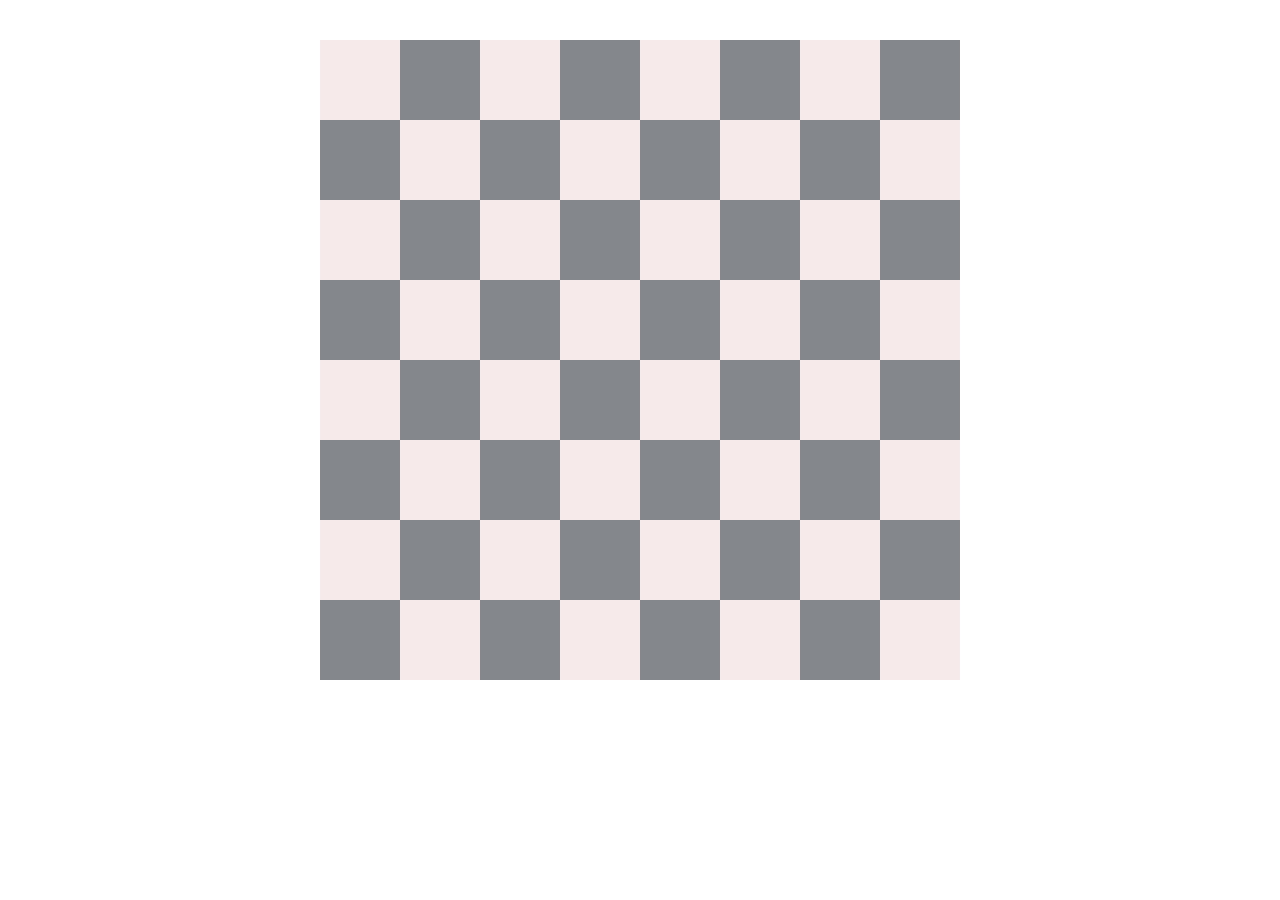
<file: CHESHBOARD/chesboard.html>
<!DOCTYPE html>
<html lang="en">
<head>
    <meta charset="UTF-8">
    <meta name="viewport" content="width=device-width, initial-scale=1.0">
    <title>float</title>
    <link rel="stylesheet" href="./css/float.css">
    <link rel="stylesheet" href="https://cdnjs.cloudflare.com/ajax/libs/font-awesome/6.4.0/css/all.min.css" integrity="sha512-iecdLmaskl7CVkqkXNQ/ZH/XLlvWZOJyj7Yy7tcenmpD1ypASozpmT/E0iPtmFIB46ZmdtAc9eNBvH0H/ZpiBw==" crossorigin="anonymous" referrerpolicy="no-referrer" />
</head>
<body class="box">



<div class="two">
    <div class="white"><i class="fa-solid fa-chess-rook"></i></div>
    <div class="black"><i class="fa-solid fa-chess-knight"></i></div>
    <div class="white"><i class="fa-solid fa-chess-bishop"></i></div> 
    <div class="black"><i class="fa-solid fa-chess-king"></i></div> 
    <div class="white"><i class="fa-solid fa-chess-queen"></i></div>
    <div class="black"><i class="fa-solid fa-chess-bishop"></i></div>
    <div class="white"><i class="fa-solid fa-chess-knight"></i></div> 
    <div class="black"><i class="fa-solid fa-chess-rook"></i></div>
</div>

<div class="one">
    <div class="black"><i class="fa-solid fa-chess-pawn"></i></div>
    <div class="white"><i class="fa-solid fa-chess-pawn"></i></div>
    <div class="black"><i class="fa-solid fa-chess-pawn"></i></div>
    <div class="white"><i class="fa-solid fa-chess-pawn"></i></div>
    <div class="black"><i class="fa-solid fa-chess-pawn"></i></div>
    <div class="white"><i class="fa-solid fa-chess-pawn"></i></div>
    <div class="black"><i class="fa-solid fa-chess-pawn"></i></div> 
    <div class="white"><i class="fa-solid fa-chess-pawn"></i></div>
 </div>

<div class="two">
    <div class="white"></div> <div class="black"></div>
    <div class="white"></div> <div class="black"></div>
    <div class="white"></div> <div class="black"></div>
    <div class="white"></div> <div class="black"></div>
</div>

<div class="one">
    <div class="black"></div> <div class="white"></div>
    <div class="black"></div> <div class="white"></div>
    <div class="black"></div> <div class="white"></div>
    <div class="black"></div> <div class="white"></div>
 </div>

<div class="two">
    <div class="white"></div> <div class="black"></div>
    <div class="white"></div> <div class="black"></div>
    <div class="white"></div> <div class="black"></div>
    <div class="white"></div> <div class="black"></div>
</div>

<div class="one">
    <div class="black"></div> <div class="white"></div>
    <div class="black"></div> <div class="white"></div>
    <div class="black"></div> <div class="white"></div>
    <div class="black"></div> <div class="white"></div>
 </div>

<div class="two">
    <div class="white"><i class="fa-solid fa-chess-pawn" style="color: white;"></i></div>
    <div class="black"><i class="fa-solid fa-chess-pawn" style="color: white;"></i></div>
    <div class="white"><i class="fa-solid fa-chess-pawn" style="color: white;"></i></div>
    <div class="black"><i class="fa-solid fa-chess-pawn" style="color: white;"></i></div>
    <div class="white"><i class="fa-solid fa-chess-pawn" style="color: white;"></i></div>
    <div class="black"><i class="fa-solid fa-chess-pawn" style="color: white;"></i></div>
    <div class="white"><i class="fa-solid fa-chess-pawn" style="color: white;"></i></div> 
    <div class="black"><i class="fa-solid fa-chess-pawn" style="color: white;"></i></div>
</div>
<div class="one">
    <div class="black"><i class="fa-solid fa-chess-rook" style="color: white;"></i></div>
    <div class="white"><i class="fa-solid fa-chess-knight"style="color: white;"></i></div>
    <div class="black"><i class="fa-solid fa-chess-bishop"style="color: white;"></i></div> 
    <div class="white"><i class="fa-solid fa-chess-king" style="color: white;"></i></div> 
    <div class="black"><i class="fa-solid fa-chess-queen" style="color: white;"></i></div>
    <div class="white"><i class="fa-solid fa-chess-bishop"style="color: white;"></i></div>
    <div class="black"><i class="fa-solid fa-chess-knight"style="color: white;"></i></div> 
    <div class="white"><i class="fa-solid fa-chess-rook"style="color: white;"></i></div>
 </div>
    
</body>
</html>
</file>
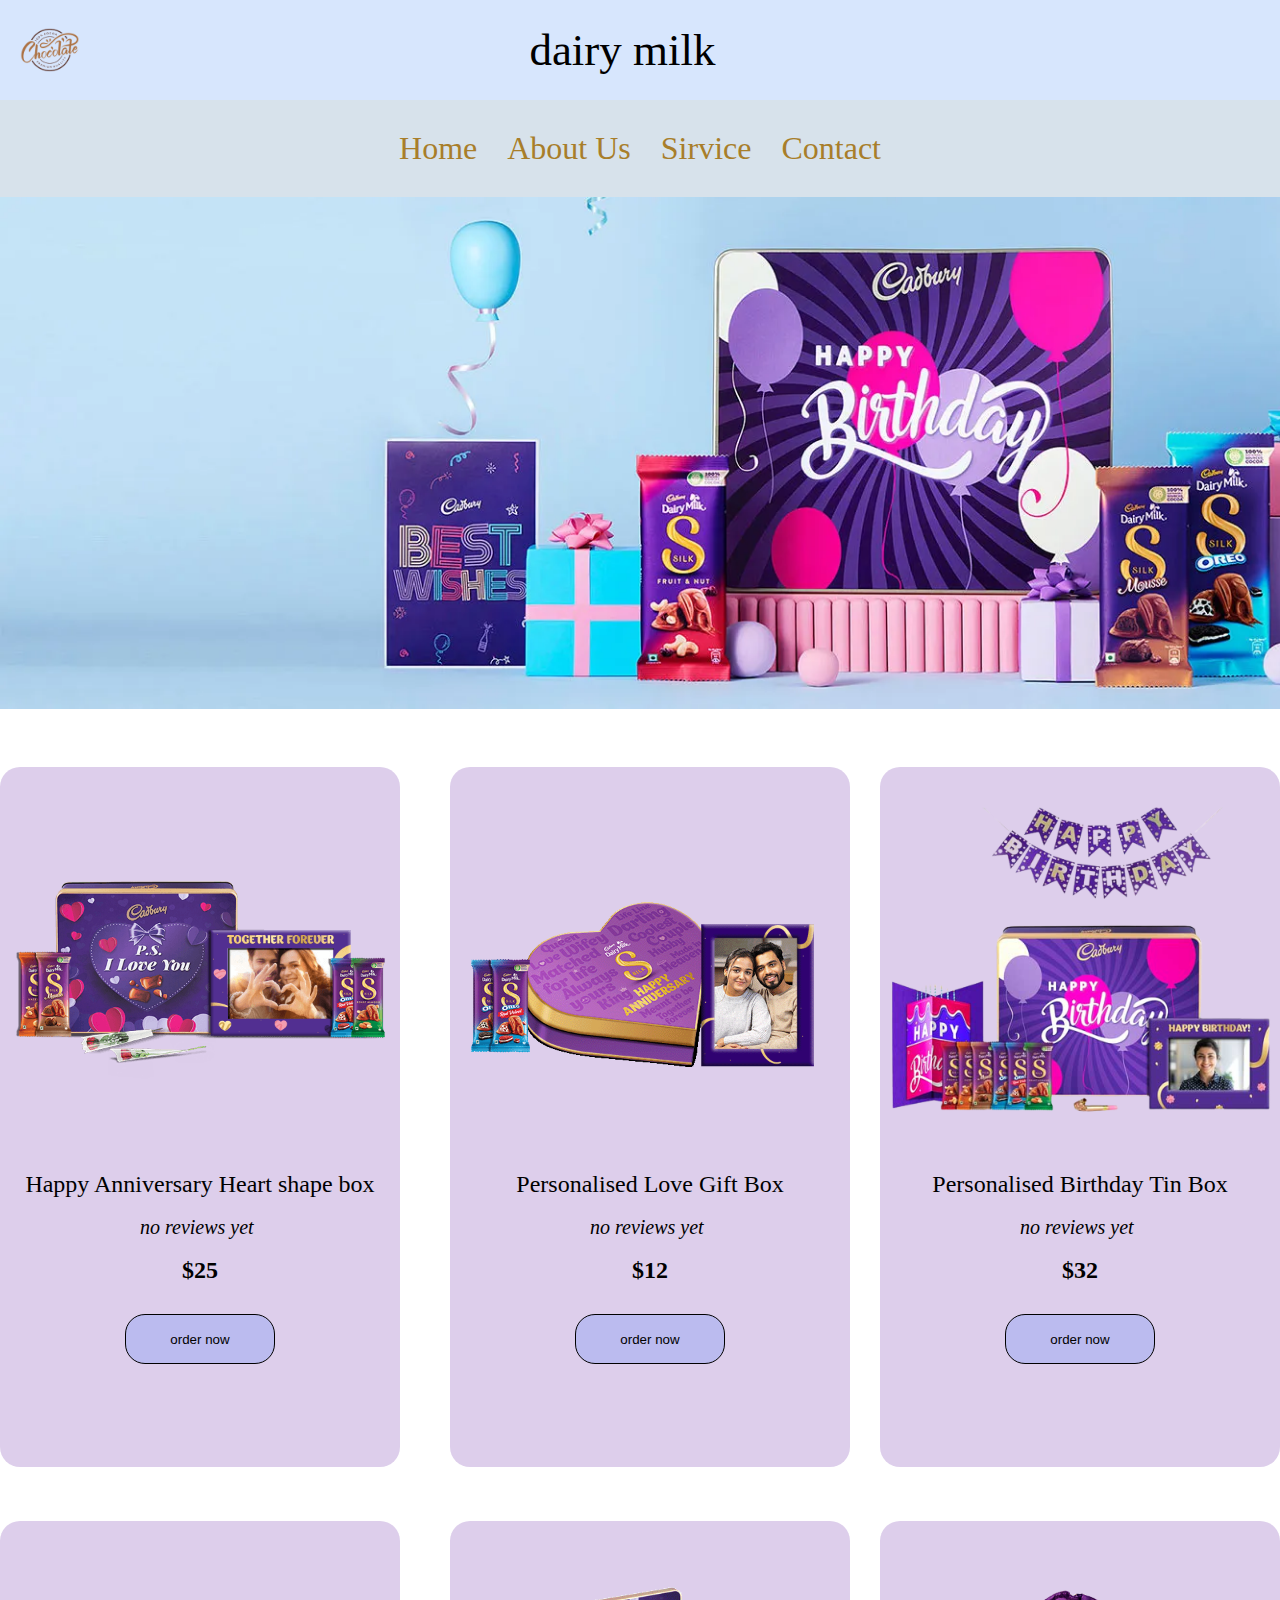
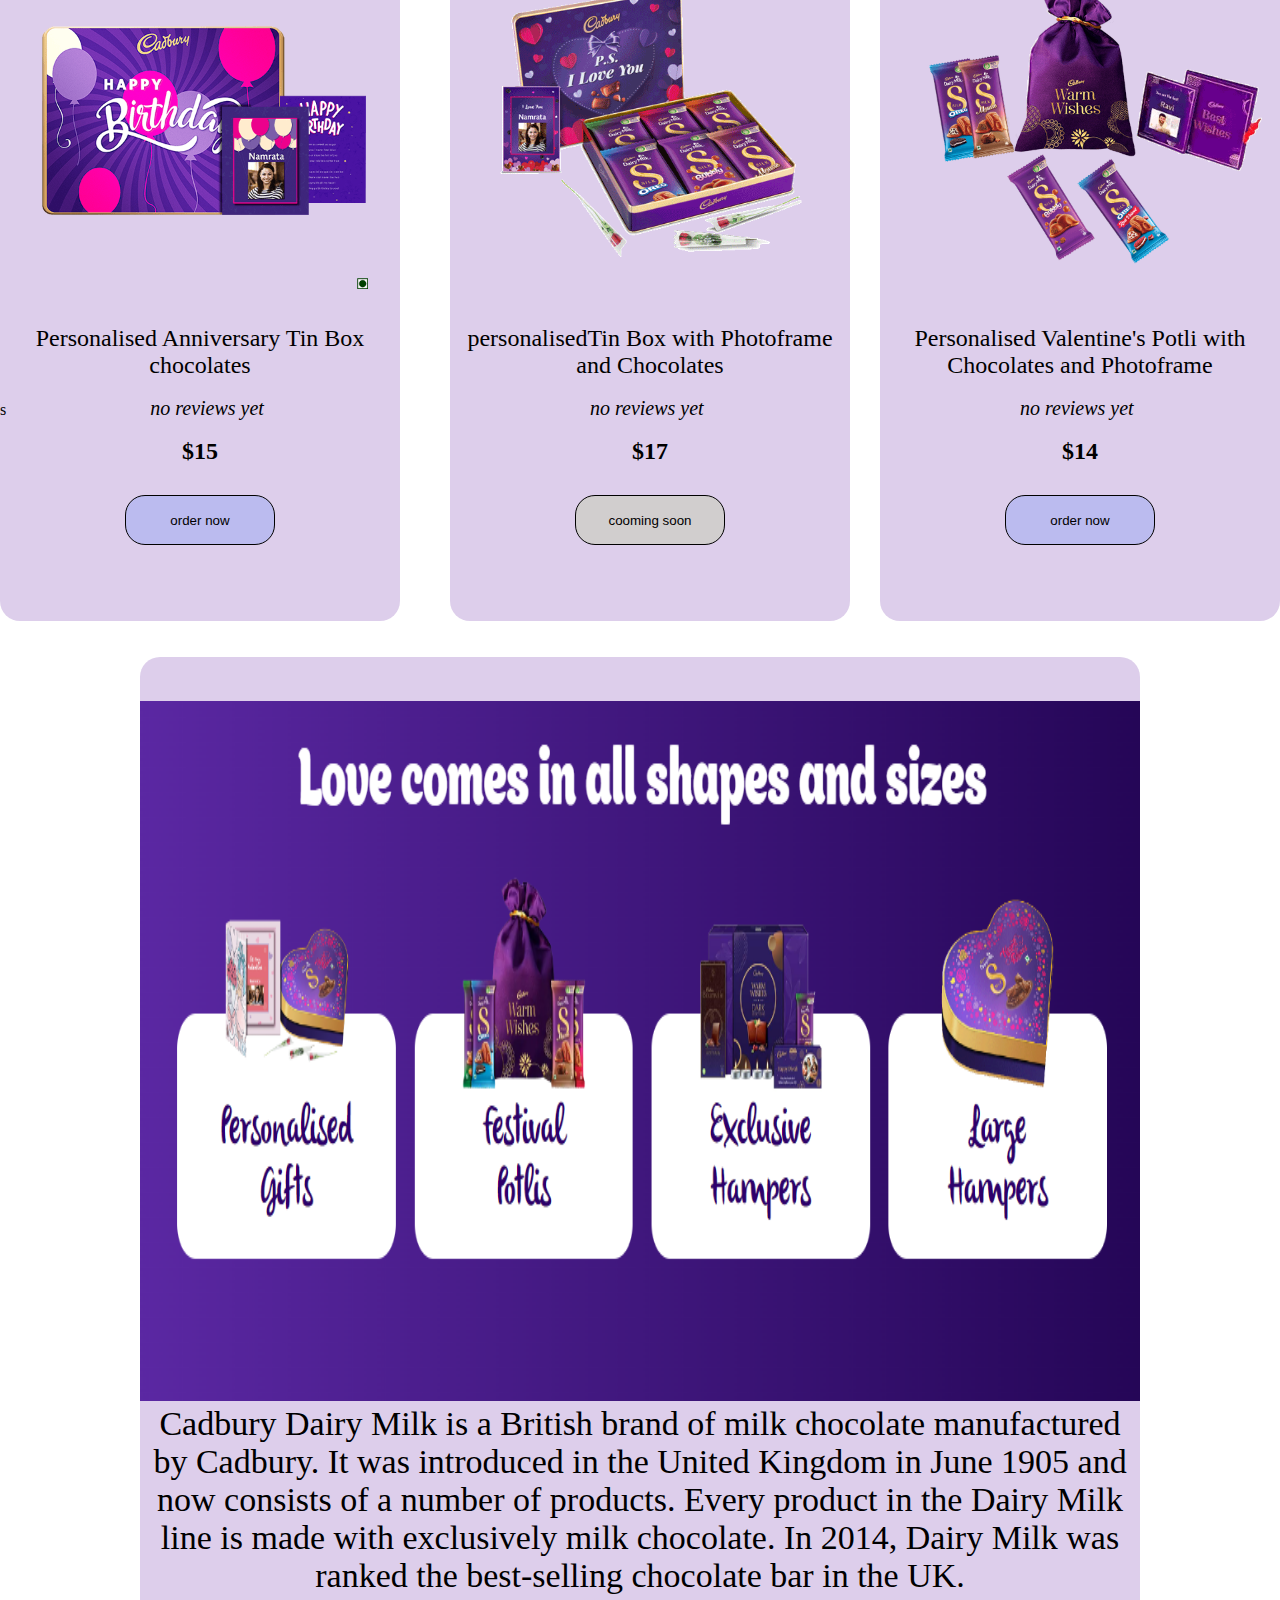
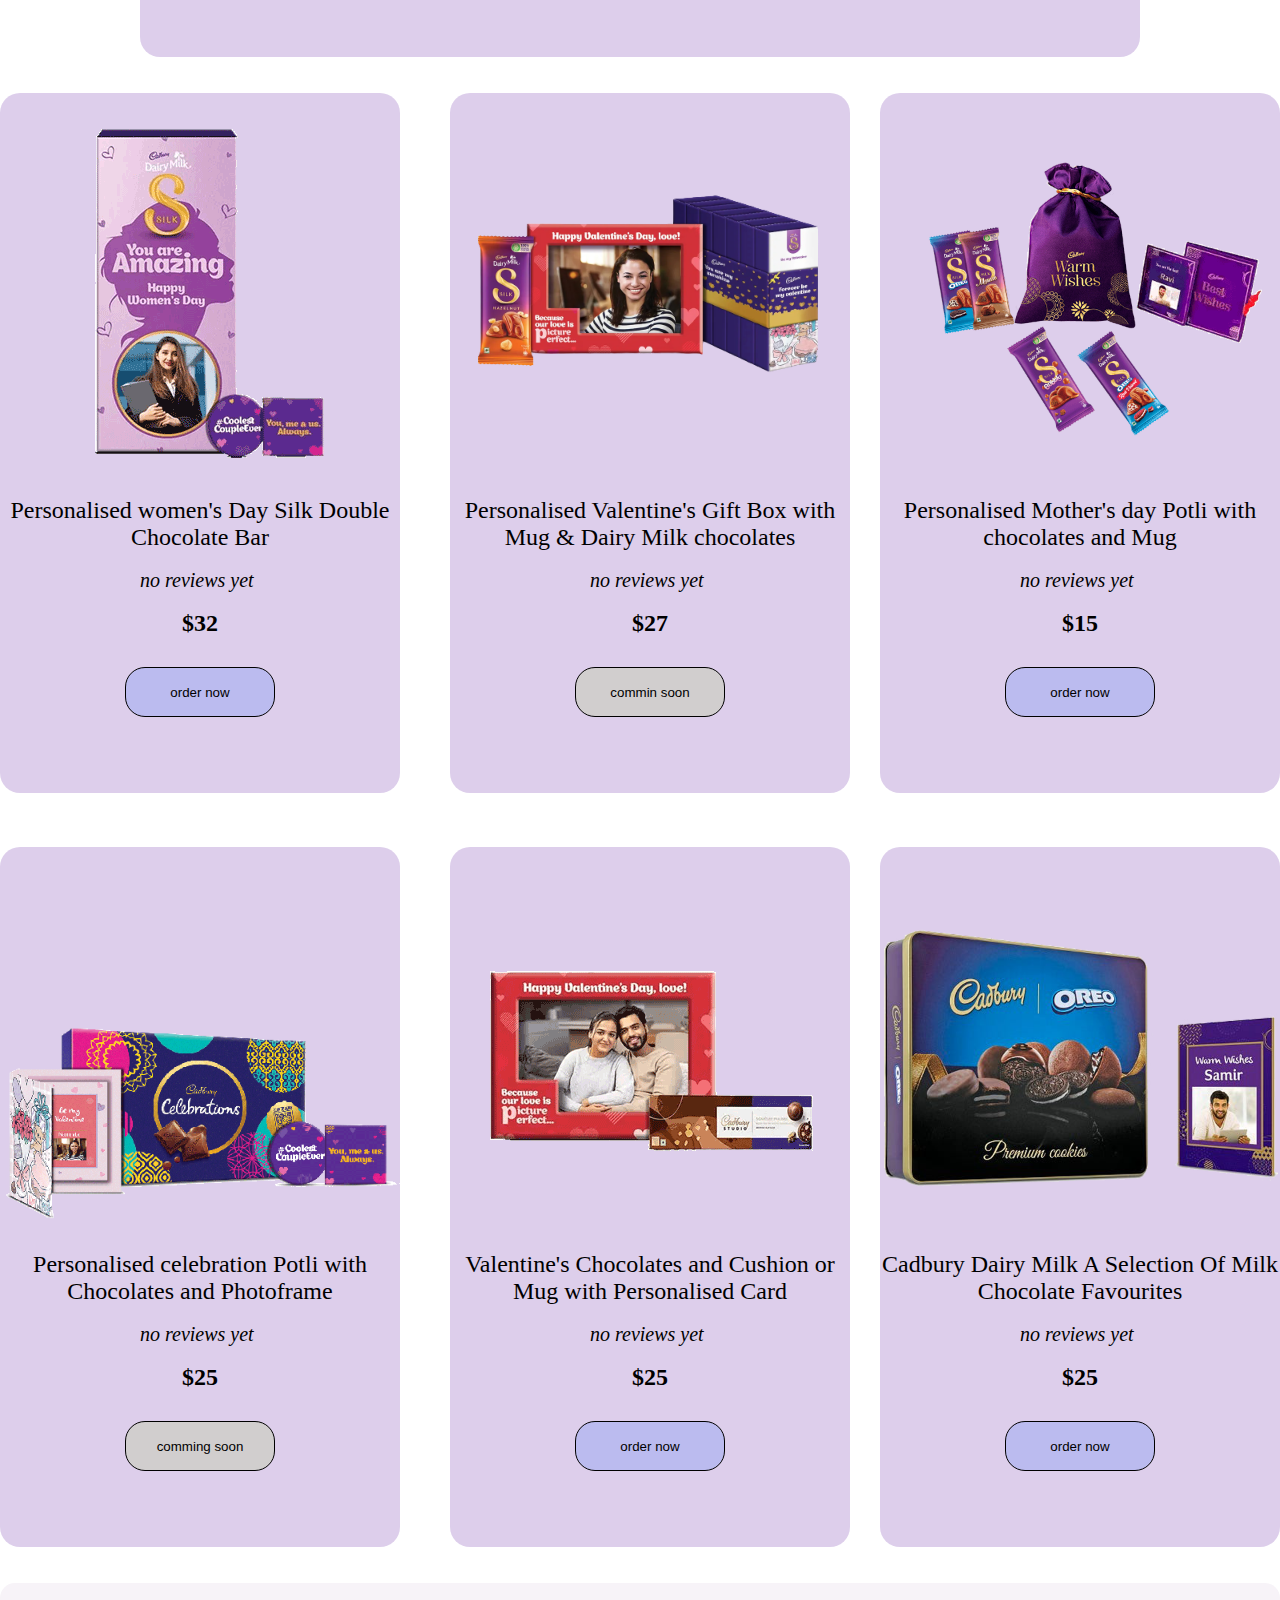
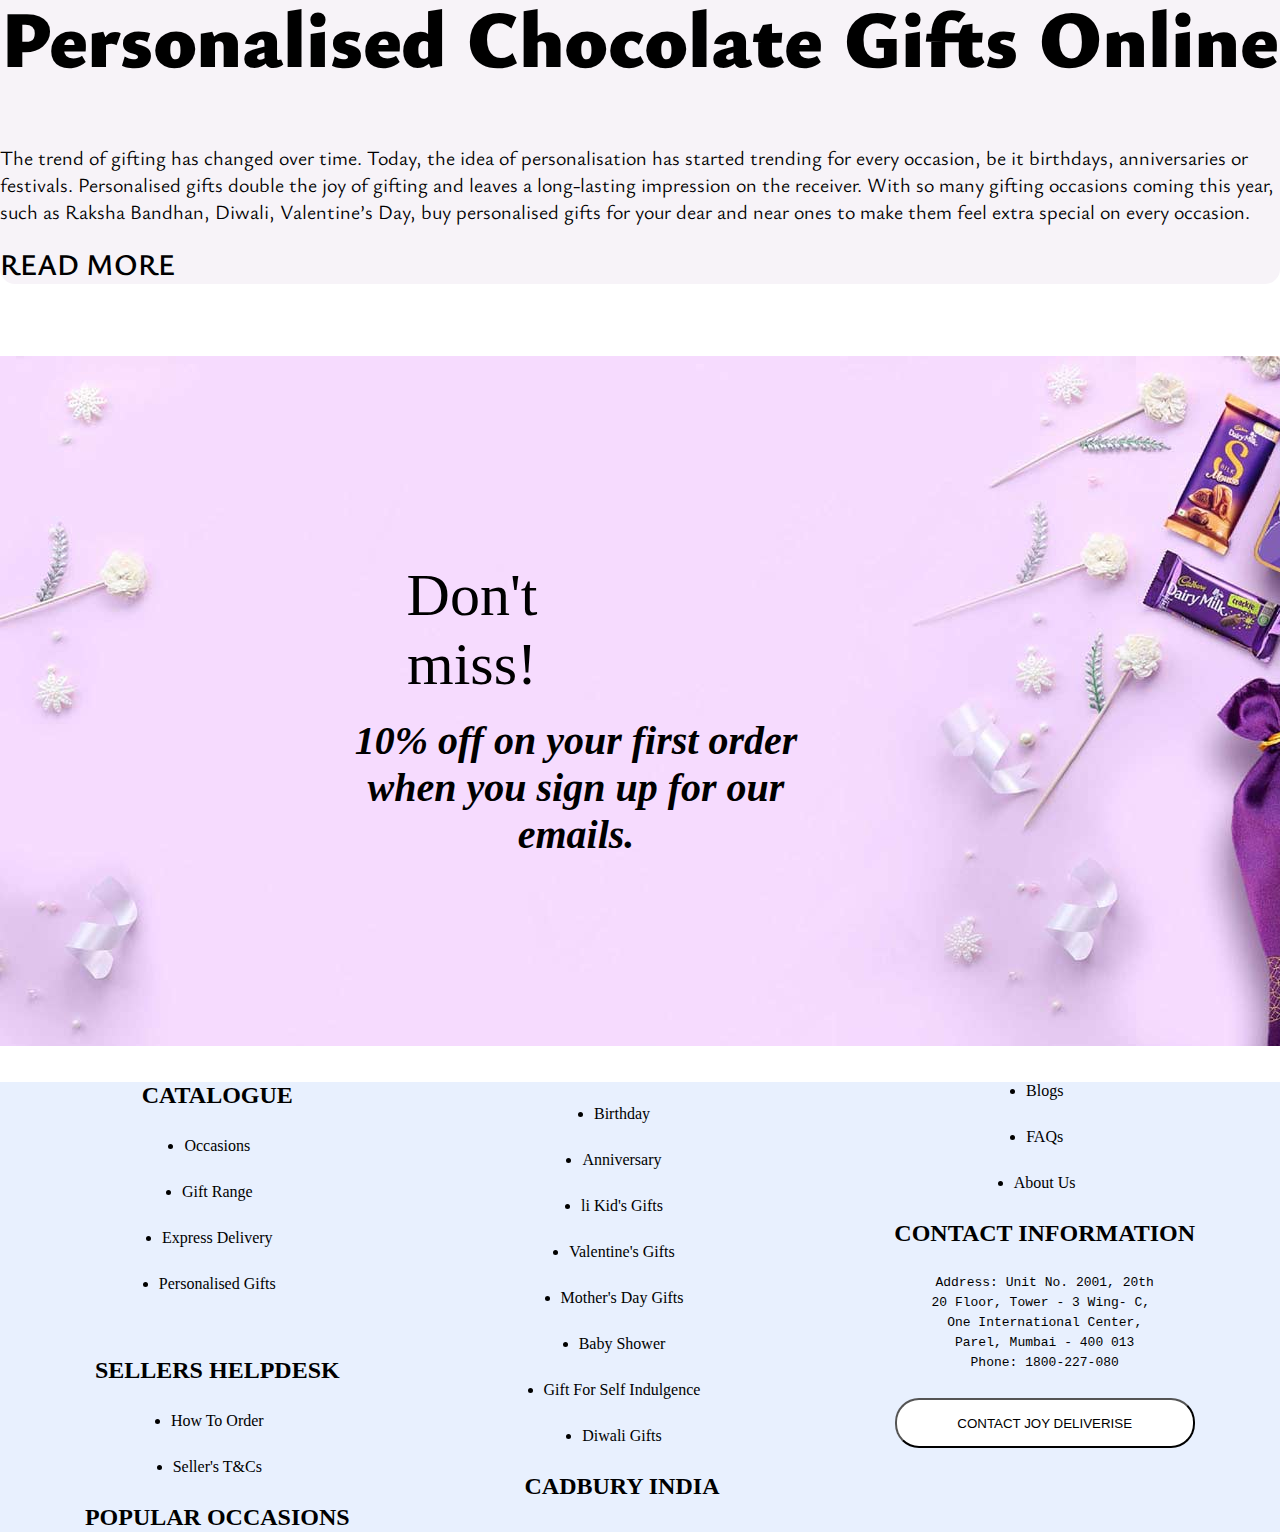
<file: project css/page.html>
<!DOCTYPE html>
<html lang="en">

<head>
    <meta charset="UTF-8">
    <meta name="viewport" content="width=device-width, initial-scale=1.0">
    <title>JK</title>
    <link rel="stylesheet" href="./style.css">
    <link rel="preconnect" href="https://fonts.googleapis.com">
    <link rel="preconnect" href="https://fonts.gstatic.com" crossorigin>
    <link
        href="https://fonts.googleapis.com/css2?family=Kanit:ital,wght@0,200;0,300;0,400;1,100;1,200;1,400&family=Ysabeau+Office:wght@300&display=swap"
        rel="stylesheet">
    <link rel="stylesheet" href="https://cdnjs.cloudflare.com/ajax/libs/font-awesome/6.4.0/css/all.min.css">
</head>

<body>
    <!-- header start -->
    <header class="header">
        <img src="./IMG/logo-removebg-preview.png" alt="">

        <h2 class="header-title"> dairy milk</h2>
    </header>
    <nav>
        <ul class="item">
            <li class="item-1">Home</li>
            <li class="item-1">About Us</li>
            <li class="item-1">Sirvice</li>
            <li class="item-1">Contact</li>
        </ul>
    </nav>
    <img class="hb-img" src="./IMG/header-img.webp" alt="">
    <!-- header end -->
    <br><br><br><br>

    <div class="main">
        <!-- section-1.1 start-->
        <div class="section">
            <section class="p1">
                <div class="bg-1">

                    <img class="img-1" src="./IMG/sec-1img.webp" alt="">
                    <p class="sec1-1">Happy Anniversary Heart shape box</p>
                    <br>
                    <big class="sec1-2">no reviews yet</big>
                    <br>
                    <br>
                    <center class="sec1-3">$25</center>
                    <button class="button-1">order now </button>
                </div>
        </div>


        <!-- section-1.2start-->
        <div class="p2">
            <div class="main2">
                <div class="bg-1">
                    <img class="img-2" src="./IMG/sec1-img2.webp" alt="">
                    <p class="sec1-1">Personalised Love Gift Box</p>
                    <br>
                    <big class="sec1-2">no reviews yet</big>
                    <br>
                    <br>
                    <center class="sec1-3">$12</center>
                    <button class="button-1">order now </button>
                </div>
            </div>
        </div>
        <!-- section-1.3 start-->
        <div class="p3">
            <div class="main3">
                <div class="bg-1">
                    <img class="img-3" src="./IMG/sec1-img3.webp" alt="">
                    <p class="sec1-1">Personalised Birthday Tin Box</p>
                    <br>
                    <big class="sec1-2">no reviews yet</big>
                    <br>
                    <br>
                    <center class="sec1-3">$32</center>
                    <button class="button-1">order now </button>
                </div>
            </div>
        </div>
    </div>
    </section>
    <br><br><br>

    <!-- section-2.1 start-->
    <div class="main">
        <div class="section">
            <section class="p1">
                <div class="bg-1">

                    <img class="img-1" src="./IMG/section2.-1.jpg" alt="">
                    <p class="sec1-11">Personalised Anniversary Tin Box chocolates</p>
                    <br>s
                    <big class="sec1-22">no reviews yet</big>
                    <br>
                    <br>
                    <center class="sec1-33">$15</center>
                    <button class="button-1">order now </button>
                </div>
        </div>

        <!-- section-2.2start-->
        <div class="p2">
            <div class="main2">
                <div class="bg-1">
                    <img class="img-2" src="./IMG/section2-2.jpg" alt="">
                    <p class="sec1-11"> personalisedTin Box with Photoframe and Chocolates</p>
                    <br>
                    <big class="sec1-22">no reviews yet</big>
                    <br>
                    <br>
                    <center class="sec1-33">$17</center>
                    <button class="button-44">cooming soon </button>
                </div>
            </div>
        </div>
        <br><br><br><br>
        <!-- section-2.3 start-->
        <div class="p3">
            <div class="main3">
                <div class="bg-1">
                    <img class="img-3" src="./IMG/section2-3.jpg" alt="">
                    <p class="sec1-11">Personalised Valentine's Potli with Chocolates and Photoframe</p>
                    <br>
                    <big class="sec1-22">no reviews yet</big>
                    <br>
                    <br>
                    <center class="sec1-33">$14</center>
                    <button class="button-1">order now </button>
                </div>
            </div>
        </div>
    </div>
    </section>
    <br><br>
    <!-- section-3 start-->
    <section class="b1">
        <div class="bg-3">
            <div class="main3">
                <div class="section">

                    <img class="sec-3-1" src="./IMG/section3.png" alt="">
                    <p class="sec31-1">Cadbury Dairy Milk is a British brand of milk chocolate manufactured by Cadbury. It was introduced in the United Kingdom in June 1905 and now consists of a number of products. Every product in the Dairy Milk line is made with exclusively milk chocolate. In 2014, Dairy Milk was ranked the best-selling chocolate bar in the UK. </p>
                    <br>
                   
                </div>
            </div>
        </div>

    </section>
    <br>
    <br>

    <!-- section-4.1 start-->
    <div class="main">
        <div class="section">
            <section class="p1">
                <div class="bg-1">

                    <img class="img-1" src="./IMG/sec4.1.jpg" alt="">
                    <p class="sec41">Personalised women's Day Silk Double Chocolate Bar</p>
                    <br>
                    <big class="sec42">no reviews yet</big>
                    <br>
                    <br>
                    <center class="sec43">$32</center>
                    <button class="button-1">order now </button>
                </div>
        </div>

        <!-- section-4.2start-->
        <div class="p2">
            <div class="main2">
                <div class="bg-1">
                    <img class="img-2" src="./IMG/sec4.2.webp" alt="">
                    <p class="sec41">Personalised Valentine's Gift Box with Mug & Dairy Milk chocolates</p>
                    <br>
                    <big class="sec42">no reviews yet</big>
                    <br>
                    <br>
                    <center class="sec43">$27</center>
                    <button class="button-44">commin soon </button>
                </div>
            </div>
        </div>
        <!-- section-4.3 start-->
        <div class="p3">
            <div class="main3">
                <div class="bg-1">
                    <img class="img-3" src="./IMG/sec4.3.webp" alt="">
                    <p class="sec41">Personalised Mother's day Potli with chocolates and Mug</p>
                    <br>
                    <big class="sec42">no reviews yet</big>
                    <br>
                    <br>
                    <center class="sec43">$15</center>
                    <button class="button-1">order now </button>
                </div>
            </div>
        </div>
    </div>
    </section>
    <br><br><br>
    <!-- section-5.1 start-->
    <div class="main">
        <div class="section">
            <section class="p1">
                <div class="bg-1">

                    <img class="img-1" src="./IMG/sec5.1.webp" alt="">
                    <p class="sec51">Personalised celebration Potli with Chocolates and Photoframe</p>
                    <br>
                    <big class="sec52">no reviews yet</big>
                    <br>
                    <br>
                    <center class="sec53">$25</center>
                    <button class="button-44">comming soon </button>
                </div>
        </div>

        <!-- section-5.2start-->
        <div class="p2">
            <div class="main2">
                <div class="bg-1">
                    <img class="img-2" src="./IMG/sec5.2.webp" alt="">
                    <p class="sec51">Valentine's Chocolates and Cushion or Mug with Personalised Card</p>
                    <br>
                    <big class="sec52">no reviews yet</big>
                    <br>
                    <br>
                    <center class="sec53">$25</center>
                    <button class="button-1">order now </button>
                </div>
            </div>
        </div>
        <!-- section-5.3 start-->
        <div class="p3">
            <div class="main3">
                <div class="bg-1">
                    <img class="img-3" src="./IMG/sec5.3.webp" alt="">
                    <p class="sec51">Cadbury Dairy Milk A Selection Of Milk Chocolate Favourites </p>
                    <br>
                    <big class="sec52">no reviews yet</big>
                    <br>
                    <br>
                    <center class="sec53">$25</center>
                    <button class="button-1">order now </button>
                </div>
            </div>
        </div>
    </div>
    </section>
    <br><br>
    <section class="p">
        <div class="heading-5">
            <h1> <b>
                    <center>Personalised Chocolate Gifts Online</center> </b> </h1>
            <br>
        </div>
        <h3 class="heading-51">
            The trend of gifting has changed over time. Today, the idea of personalisation has started trending for
            every occasion, be it birthdays, anniversaries or festivals. Personalised gifts double the joy of gifting
            and leaves a long-lasting impression on the receiver. With so many gifting occasions coming this year, such
            as Raksha Bandhan, Diwali, Valentine’s Day, buy personalised gifts for your dear and near ones to make them
            feel extra special on every occasion.
        </h3>
        <br>
        <h2 class="heading-52">
            READ MORE
        </h2>
    </section>
    <br><br><br><br>

    <!-- section-6start-->
    <div class="section-5">
        <h1 class="sec51-1">Don't miss!</h1>
        <br>
        <big class="sec52-2">10% off on your first order
            when you sign up for our emails.</big>

    </div>
    </div>
    </section>

    <br>
    <br>
    <footer class="footer">

        <h2>CATALOGUE</h2><br>
        <li>Occasions</li><br>
        <li>Gift Range</li><br>
        <li>Express Delivery</li><br>
        <li>Personalised Gifts</li>
        <br><br><br>
        <h2>SELLERS HELPDESK</h2><br>
        <li>How To Order</li><br>
        <li>Seller's T&Cs</li><br>

        <h2>POPULAR OCCASIONS</h2><br>
        <li>Birthday</li><br>
        <li> Anniversary</li><br>
        <li>li Kid's Gifts</li><br>
        <li> Valentine's Gifts</li><br>
        <li>Mother's Day Gifts</li><br>
        <li> Baby Shower</li><br>
        <li> Gift For Self Indulgence</li><br>
        <li>Diwali Gifts</li><br>




        <h2>CADBURY INDIA</h2><br>
        <li>Blogs</li><br>
        <li>FAQs</li><br>
        <li>About Us</li><br>

        <h2>CONTACT INFORMATION</h2><br>
        <pre>Address: Unit No. 2001, 20th</pre>
        <pre>20 Floor, Tower - 3 Wing- C, </pre>
        <pre>One International Center,</pre>
        <pre>Parel, Mumbai - 400 013</pre>
        <pre>Phone: 1800-227-080</pre>
        <br>
        <button class="button-footer">
            CONTACT JOY DELIVERISE
        </button>

    </footer>

</body>

</html>
</file>
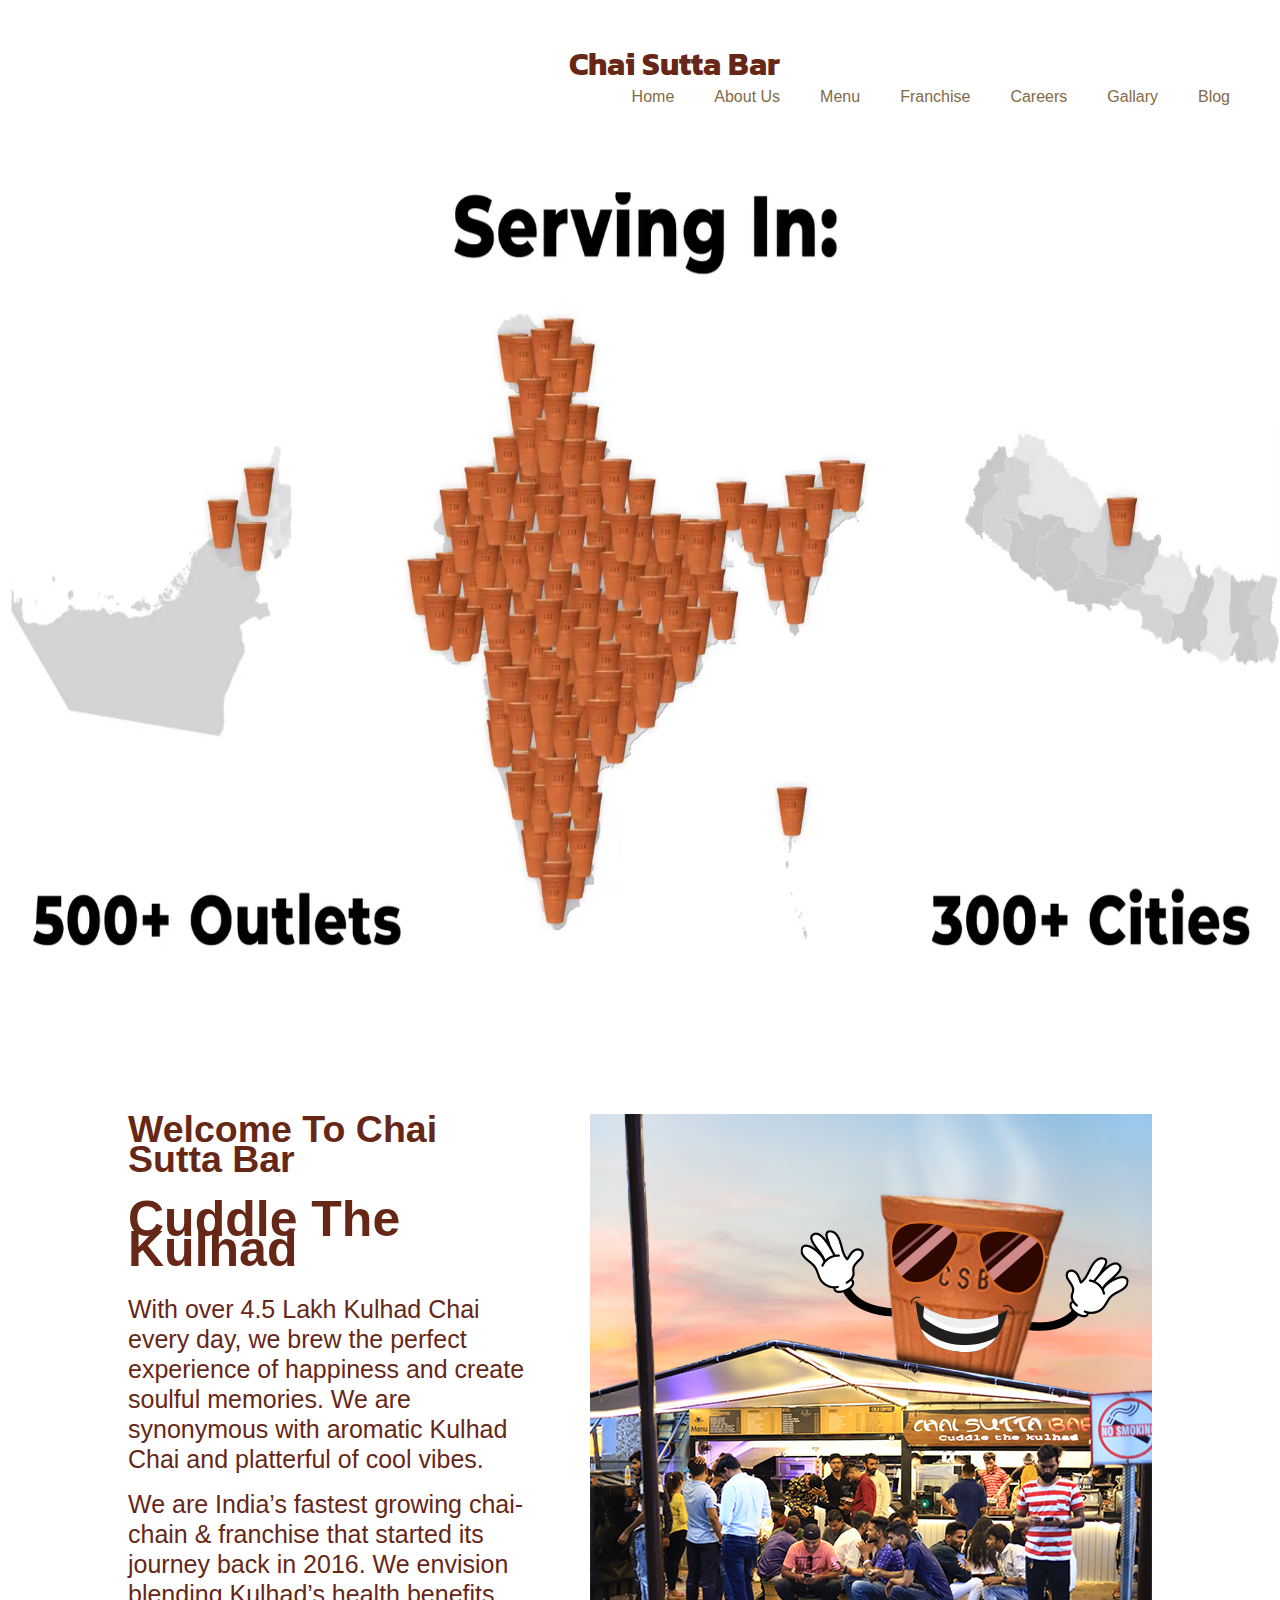
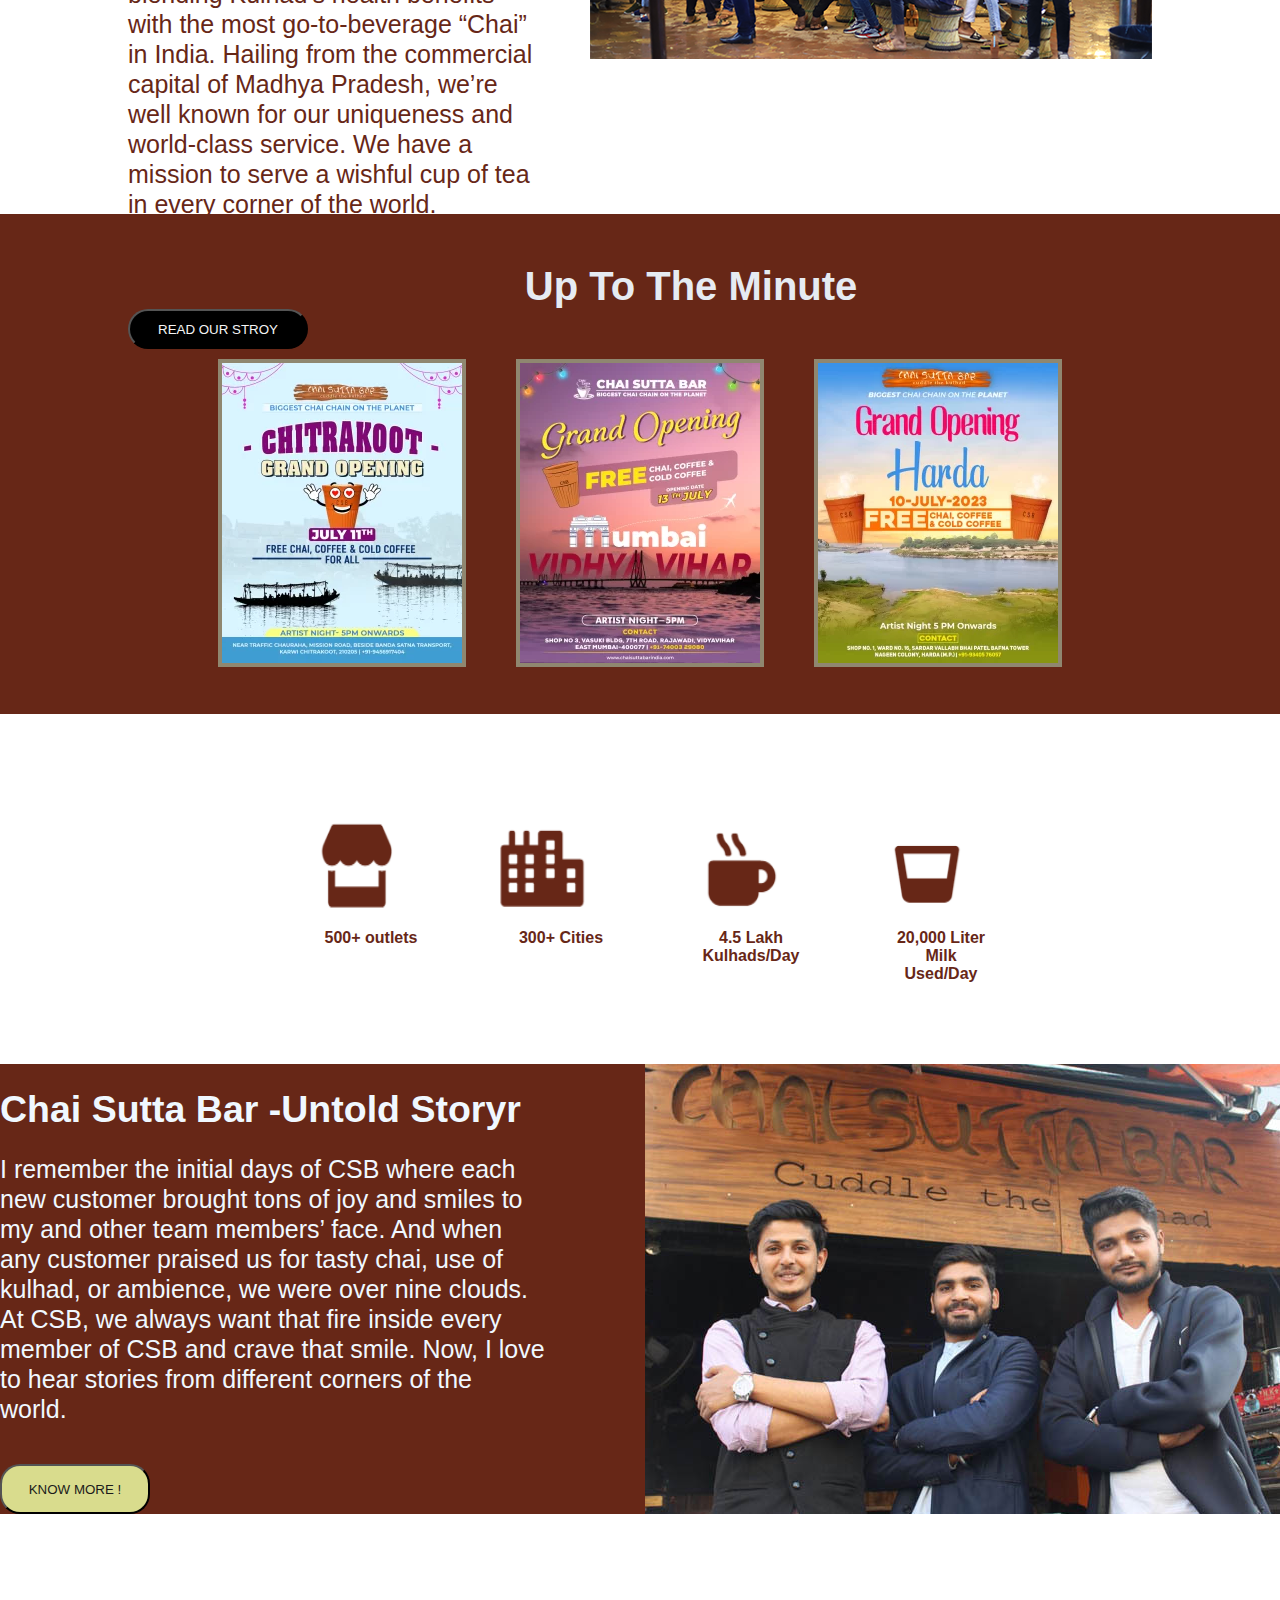
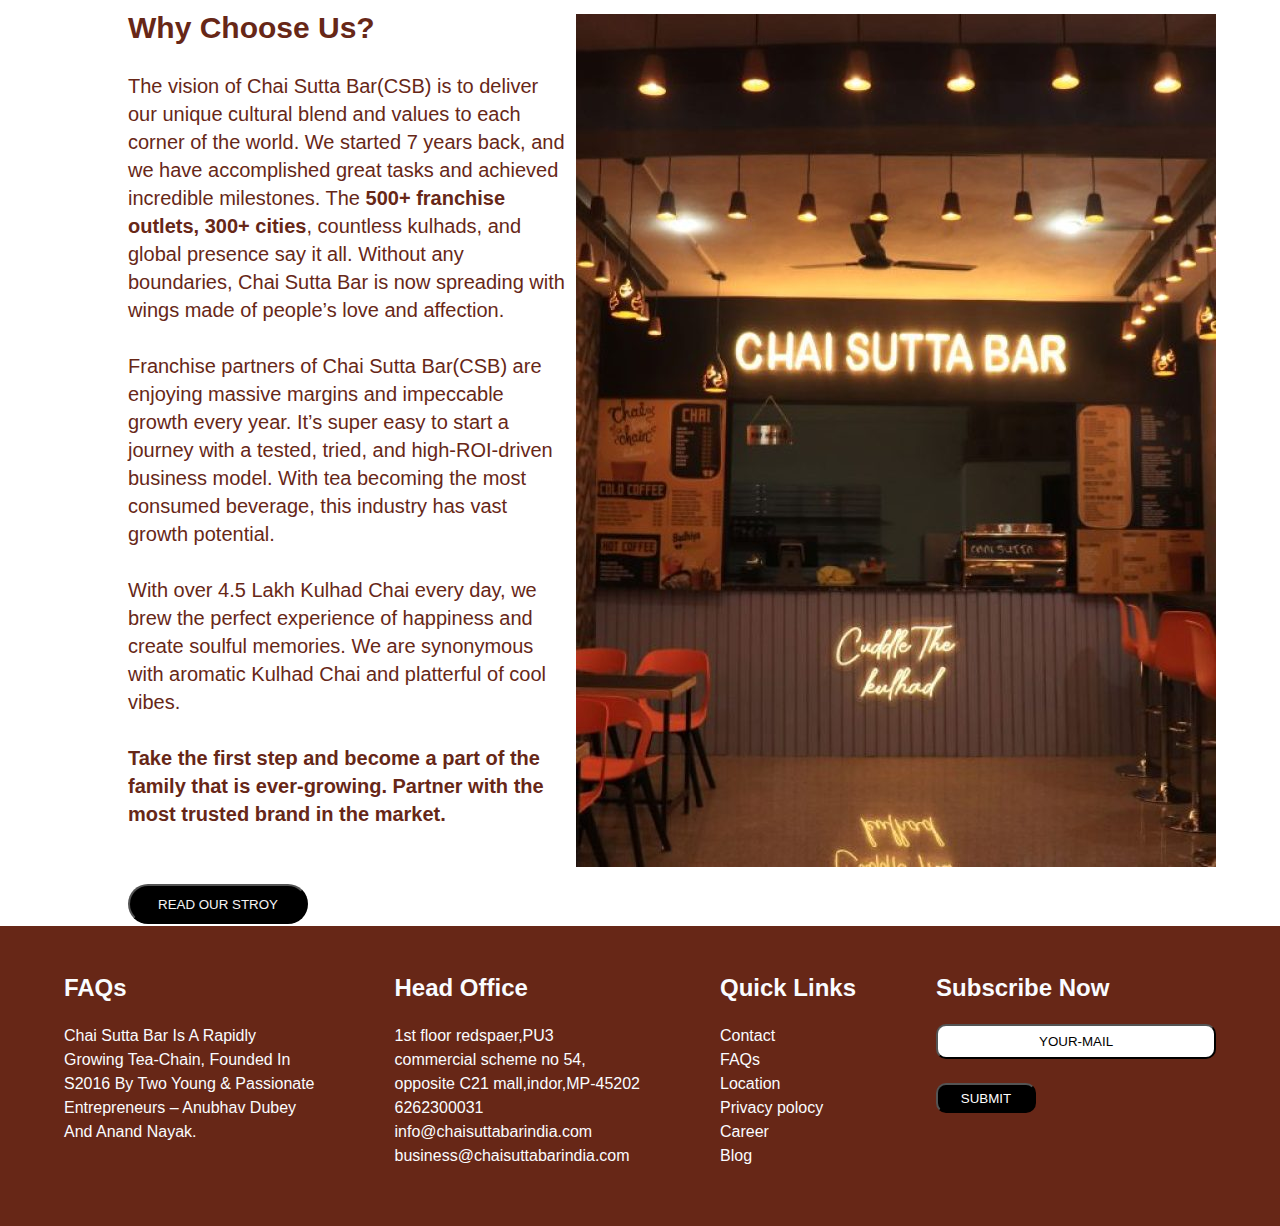
<file: CHAI SUTTA BAR/new project css/page.html>
<!DOCTYPE html>
<html lang="en">

<head>
  <meta charset="UTF-8">
  <meta name="viewport" content="width=device-width, initial-scale=1.0">
  <title>Chai Sutta Bar</title>
  <link rel="stylesheet" href="./style.css">
  <link rel="stylesheet" href="https://cdnjs.cloudflare.com/ajax/libs/font-awesome/6.4.2/css/all.min.css"
    integrity="sha512-z3gLpd7yknf1YoNbCzqRKc4qyor8gaKU1qmn+CShxbuBusANI9QpRohGBreCFkKxLhei6S9CQXFEbbKuqLg0DA=="
    crossorigin="anonymous" referrerpolicy="no-referrer" />
  <link rel="preconnect" href="https://fonts.googleapis.com">
  <link rel="preconnect" href="https://fonts.gstatic.com" crossorigin>
  <link
    href="https://fonts.googleapis.com/css2?family=Kanit:ital,wght@0,200;0,300;0,400;1,100;1,200;1,400&family=Ysabeau+Office:wght@300&display=swap"
    rel="stylesheet">
</head>

<body>

  <!-- header start -->
  <header class="header">
    <h1 class="header-title">Chai Sutta Bar</h1>

    <ul class="item">
      
      <li class="menu-item">Home</li>
      <li class="menu-item">About Us</li>
      <li class="menu-item">Menu</li>
      <li class="menu-item">Franchise</li>
      <li class="menu-item">Careers</li>
      <li class="menu-item">Gallary</li>
      <li class="menu-item">Blog</li>
    </ul>
  
  </header>
  <div class="header-img ">
    <img src="./img/header.jpg" alt="" height="10px"  style="width: 100%;">
  </div>
  <!-- header end -->
  <!-- section one  -->
  <section class="section-1">

    <div class="vidio-img">
      <img src="./img/S.png" alt="" height="800px" width="100%">
    </div>
  </section>
  <!-- section one end  -->

  <!-- section two  -->
  <section class="section-2">
    <div class="cuddle">
      <h2 class="cuddle-titel"> Welcome To Chai Sutta Bar</h2>
      <h1 class="cuddle-subtitel">Cuddle The Kulhad</h1>
      <p class="cuddle-p1">With over 4.5 Lakh Kulhad Chai every day, we brew the perfect experience of happiness and
        create soulful memories. We are synonymous with aromatic Kulhad Chai and platterful of cool vibes.</p>


      <p class="cuddle-p2">We are India’s fastest growing chai-chain & franchise that started its journey back in 2016.
        We envision blending Kulhad’s health benefits with the most go-to-beverage “Chai” in India. Hailing from the
        commercial capital of Madhya Pradesh, we’re well known for our uniqueness and world-class service. We have a
        mission to serve a wishful cup of tea in every corner of the world. </p>


      <p class="cuddle-p3">Always Welcome To Join Us & Fall In Love With Tea Again.</p>

      <button>READ OUR STROY</button>
    </div>
    <div class="cuddle-ime">
      <img src="./img/sec1.jpg" alt="">
    </div>

  </section>
  <!-- section two end  -->

  <!-- section three -->
  <section class="section-3">
    <div class="opning-titel">
      <h1>Up To The Minute</h1>
    </div>

    <div class="opning">
      <div class="opning-img">
        <img src="./img/sec2-1jpg.webp" alt="">
      </div>
      <div class="opning-img">
        <img src="./img/sec2-2.webp" alt="">
      </div>
      <div class="opning-img">
        <img src="./img/sec2-3.jpg" alt="">
      </div>
    </div>
  </section>
  <!-- section three end -->

  <!-- section four -->
  <section class="section-4 ">

    <div class="data">
      <img src="./img/ico-1.png" alt="" width="140px" height="100px"><br>
      <h2 class="use">
        500+
        outlets
      </h2>
    </div>

    <div class="data">
      <img src="./img/icon-2..png" alt="" width="140px" height="100px">
      <h2 class="use">
        300+
        Cities
      </h2>
    </div>

    <div class="data">
      <img src="./img/icon-3..png" alt="" width="140px" height="100px">
      <h2 class="use">
        4.5 Lakh
        Kulhads/Day
      </h2>
    </div>

    <div class="data">
      <img src="./img/ico-4.png" alt="" width="140px" height="100px">
      <h2 class="use">
        20,000 Liter
        Milk Used/Day
      </h2>
    </div>


   

  </section>
  <!-- section four end -->

  <!-- section five -->
  <section class="section-5">
    <div class="story"><br>
      <h2 class="story-titel">
        Chai Sutta Bar -Untold Storyr</h2>

      <p class="story-p">I remember the initial days of CSB where each new customer brought tons of joy and smiles to my
        and other team members’ face. And when any customer praised us for tasty chai, use of kulhad, or ambience, we
        were over nine clouds. At CSB, we always want that fire inside every member of CSB and crave that smile. Now, I
        love to hear stories from different corners of the world.
      </p>
      <button class="button-5">KNOW MORE !</button>
    </div>
    <div class="cuddle-ime">
      <img src="./img/sec4.jpg" alt="">
    </div>

  </section>
  <!-- section five end  -->

  <!-- section six -->

  <section class="section-6">
    <div class="popular">
      <h2 class="popular-titel">Why Choose Us?</h2>
      <!-- <h1 class="popular-subtitel">Cuddle The Kulhad</h1> -->
      <p class="popular-p1">
        The vision of Chai Sutta Bar(CSB) is to deliver our unique cultural blend and values to each corner of the
        world. We started 7 years back, and we have accomplished great tasks and achieved incredible milestones. The <b>
          500+ franchise outlets, 300+ cities</b>, countless kulhads, and global presence say it all. Without any
        boundaries, Chai Sutta Bar is now spreading with wings made of people’s love and affection.</p><br>
      <p class="popular-p2">
        Franchise partners of Chai Sutta Bar(CSB) are enjoying massive margins and impeccable growth every year. It’s
        super easy to start a journey with a tested, tried, and high-ROI-driven business model. With tea becoming the
        most consumed beverage, this industry has vast growth potential.
      </p><br>
      <p class="popular-p3">With over 4.5 Lakh Kulhad Chai every day, we brew the perfect experience of happiness and
        create soulful memories. We are synonymous with aromatic Kulhad Chai and platterful of cool vibes.</p><br>
      <p class="popular-p2">
        <b> Take the first step and become a part of the family that is ever-growing. Partner with the most trusted
          brand in the market.</b>
      </p><br><br>
      <div class="button-6">
        <button>READ OUR STROY</button>
      </div>
    </div>
    <div class="popular-img">
      <img src="./img/sec66-img.jpg" alt="">
    </div>

  </section>
  <!-- section six end  -->

  <!-- footer start -->
  <footer class="footer">
    <ul>
      <h2>FAQs</h2><br>
      <li>Chai Sutta Bar Is A Rapidly </li>
      <li>Growing Tea-Chain, Founded In</li>
      <li>S2016 By Two Young & Passionate </li>
      <li>Entrepreneurs – Anubhav Dubey</li>
      <li>And Anand Nayak.</li>
    </ul>
    <ul>
      <h2>Head Office</h2><br>
      <li> 1st floor redspaer,PU3 </li>
      <li> commercial scheme no 54,</li>
      <li> opposite C21 mall,indor,MP-45202</li>
      <li>6262300031</li>
      <li>info@chaisuttabarindia.com</li>
      <li>business@chaisuttabarindia.com</li>
    </ul>
    <ul>
      <h2>Quick Links</h2><br>
      <li>Contact</li>
      <li>FAQs</li>
      <li>Location</li>
      <li>Privacy polocy</li>
      <li>Career</li>
      <li>Blog</li>
    </ul>
    <ul>
      <h2>Subscribe Now</h2>
      <br>
      <button class="button-footer">
        YOUR-MAIL
      </button><br><br>
      <button class="button-footer2">
        SUBMIT
      </button><br><br>
      <i class="fa-brands fa-facebook"></i>
      <i class="fa-brands fa-linkedin"></i>
      <i class="fa-brands fa-instagram"></i>
      <i class="fa-brands fa-linkedin"></i>
      <i class="fa-brands fa-youtube"></i>
    </ul>
  </footer>
  <!-- footer end -->

</body>

</html>
</file>
<file: CHESHBOARD/css/float.css>
*{
    padding: 0;
    margin: 0;
}

.box{
   margin: auto;
    max-width: 640px;
    max-height: 640px;
    margin-top: 40px;

    
}

.black{
    width: 80px;
    height: 80px;
    background-color:rgb(131, 137, 139);
    float: left;
    color: black;
    font-size: 50px;
    display: flex;
    align-items: center;
    justify-content: center;
}

.black:hover{
    transform: scale(1.1);
    transition: all 1ms linear;
}
.white:hover{
    transform: scale(1.1);
    transition: all 1ms linear;
}

.white{
    width: 80px;
    height: 80px;
    background-color:rgb(246, 234, 234);
    float:left;
    font-size: 50px;
    display: flex;
    align-items: center;
    justify-content: center;
}
</file>
<file: project css/style.css>
* {
    padding: 0px;
    margin: 0px;
}

.header {
    background-color: rgba(59, 131, 246, 0.205);
    font-size: 30px;
    font-family: cooper;
    display: flex;
    flex-direction: row;
    justify-content: space-between;
    align-items: center;
}

.header-title {
    font-weight: 400;
    display: flex;
    justify-content: center;
    align-items: center;
    text-align: center;
    color: rgb(0, 0, 0);
    font-family: cooper;
    padding-right: 3em;
    margin: auto;
}

.header-title:hover {
    color: #a95e5e;
}

.header img {
    display: flex;
    height: 100px;
    width: 100px;
    background-color: transparent;
}

nav .item {
    gap: 30px;
    display: flex;
    flex-direction: row;
    flex-wrap: wrap;
    list-style: none;
    padding: 30px 40px;
    text-align: center;
    align-items: center;
    color: rgb(168, 126, 42);
    background-color: rgba(185, 203, 220, 0.563);
    font-size: 2em;
    justify-content: center;
    font-family: cooper;
}

nav .item-1:hover {
    color: black;
}

nav .item-2:hover {
    color: black;
}

nav .item-3:hover {
    color: black;
}

nav .item-4:hover {
    color: black;
}

.menu-item {
    align-items: end;
}

.hb-img {
    width: 205vh;
    height: auto;
    background-color: #834e4e;
    justify-content: center;
}

.bg-1 {
    background-color: rgba(215, 198, 232, 0.855);
    width: 400px;
    height: 700px;
    border-radius: 20px;
}

.bg-1:hover {
    background-color: rgba(226, 217, 236, 0.867);
}

.button-44 {
    width: 150px;
    height: 50px;
    background-color: rgb(209, 206, 206);
    border: 1px solid black;
    border-radius: 20px;
    margin: 30px 125px;
    text-align: center;
}

.button-44:hover {
    background-color: #fff;
}

.main {
    display: flex;
    flex-wrap: nowrap;
    align-content: center;
    justify-content: center;
}

.p1 {
    width: 450px;
    height: 600px;


}

.img-1 {
    width: 400px;
    height: 400px;
    margin-top: 0;

}

.sec1-1 {
    font-size: 24px;
    font-family: poppins;
    font-weight: 500;
    text-align: center;
}

.sec1-2 {
    font-size: 20px;
    font-weight: 500;
    font-style: italic;
    text-align: center;
    padding-left: 35%;
}

.sec1-3 {
    font-size: 24px;
    font-weight: 700;
    font-style: normal;
    font-family: Cambria, Cochin, Georgia, Times, 'Times New Roman', serif;
    text-align: center;
    justify-items: center;
}

.button-1 {
    width: 150px;
    height: 50px;
    background-color: rgb(187, 187, 239);
    border: 1px solid black;
    border-radius: 20px;
    margin: 30px 125px;
    text-align: center;
}

.button-1:hover {
    background-color: rgb(209, 206, 206)
}

.p2 {
    width: 450px;
    height: 600px;

}

.img-2 {
    width: 400px;
    height: 400px;
    margin-top: 0;
}

.sec2-1 {
    font-size: 24px;
    font-family: poppins;
    font-weight: 500;
    text-align: center;
}

.sec2-2 {
    font-size: 20px;
    font-weight: 500;
    font-style: italic;
    text-align: center;
    padding-left: 35%;
}

.sec2-3 {
    font-size: 24px;
    font-weight: 700;
    font-style: normal;
    font-family: Cambria, Cochin, Georgia, Times, 'Times New Roman', serif;
    text-align: center;
    justify-items: center;
}

.p-3 {
    width: 450px;
    height: 600px;


}

.img-3 {
    width: 400px;
    height: 400px;
    margin-top: 0;
}

.sec3-1 {
    font-size: 24px;
    font-family: poppins;
    font-weight: 500;
    text-align: center;
}


.sec3-2 {
    font-size: 20px;
    font-weight: 500;
    font-style: italic;
    text-align: center;
    padding-left: 35%;
}

.sec3-3 {
    font-size: 24px;
    font-weight: 700;
    font-style: normal;
    font-family: Cambria, Cochin, Georgia, Times, 'Times New Roman', serif;
    text-align: center;
    justify-items: center;

}

.b1 {
    display: flex;
    flex-wrap: nowrap;
    width: 1000px;
    height: 1000px;
    justify-content: center;
    border-radius: 10px;
    margin: 0px auto;

}

.sec-3-1 {
    height: 700px;
    width: 1000px;
    margin: auto;
}

.sec31-1 {
    font-size: 34px;
    font-family:cooper;
    font-weight: 500;
    text-align: center;
}

.sec1-11 {
    font-size: 24px;
    font-family: poppins;
    font-weight: 500;
    text-align: center;
}

.sec1-22 {
    font-size: 20px;
    font-weight: 500;
    font-style: italic;
    text-align: center;
    padding-left: 35%;
}

.sec1-33 {
    font-size: 24px;
    font-weight: 700;
    font-style: normal;
    font-family: Cambria, Cochin, Georgia, Times, 'Times New Roman', serif;
    text-align: center;
    justify-items: center;
}


.bg-3 {
    background-color: rgba(215, 198, 232, 0.855);
    width: 100%;
    height: auto;
    border-radius: 20px;
    display: flex;
    flex-wrap: nowrap;
    align-items: center;
    justify-content: center;
}

.bg-31:hover {
    background-color: rgba(192, 184, 202, 0.867);
}

.main-3 {
    display: flex;
    flex-wrap: nowrap;
    align-content: center;
    justify-content: center;
}


.sec41 {
    font-size: 24px;
    font-family: poppins;
    font-weight: 500;
    text-align: center;
}

.sec42 {
    font-size: 20px;
    font-weight: 500;
    font-style: italic;
    text-align: center;
    padding-left: 35%;
}

.sec43 {
    font-size: 24px;
    font-weight: 700;
    font-style: normal;
    font-family: Cambria, Cochin, Georgia, Times, 'Times New Roman', serif;
    text-align: center;
    justify-items: center;
}

.sec51 {
    font-size: 24px;
    font-family: poppins;
    font-weight: 500;
    text-align: center;
}

.sec52 {
    font-size: 20px;
    font-weight: 500;
    font-style: italic;
    text-align: center;
    padding-left: 35%;
}

.sec53 {
    font-size: 24px;
    font-weight: 700;
    font-style: normal;
    font-family: Cambria, Cochin, Georgia, Times, 'Times New Roman', serif;
    text-align: center;
    justify-items: center;
}

.p {
    background-color: #f7f3f8;
    border-radius: 15px;
}

.heading-5 {
    font-size: 40px;
    font-weight: 900;
    font-family: 'Ysabeau Office', sans-serif;
}

.heading-51 {
    font-size: 20px;
    font-weight: 400;
    font-family: 'Ysabeau Office', sans-serif;

}

.heading-52 {
    font-size: 30px;
    font-weight: 600;
    font-family: 'Ysabeau Office', sans-serif;

}


.sec32-2 {
    font-size: 30px;
    font-weight: 800;
    font-style: italic;
    text-align: center;
    padding-left: 40%;
}

.sec33-3 {
    font-size: 34px;
    font-weight: 700;
    font-family: Cambria, Cochin, Georgia, Times, 'Times New Roman', serif;
    padding-right: 2%;

}


.bg-31:hover {
    background-color: rgba(192, 184, 202, 0.867);
}

.button-3 {
    width: 150px;
    height: 50px;
    background-color: rgb(149, 149, 237);
    border: 1px solid black;
    border-radius: 20px;
    margin: 50px 410px;
}

.button-3:hover {
    background-color: #8188a1;
}

.b1 {
    display: flex;
    flex-wrap: nowrap;
    width: 1000px;
    height: 1000px;
    justify-content: center;
    border-radius: 10px;
}

.section-5 {
    background: url(./IMG/footer-bg.jpg);
    height: 690px;
    width: auto;
    align-content: center;
    justify-content: center;
}


.button-3 {
    width: 150px;
    height: 50px;
    background-color: rgb(149, 149, 237);
    border: 1px solid black;
    border-radius: 20px;
    margin: 400px 410px;
}

.button-3:hover {
    background-color: #8188a1;
}

.button-5 {
    width: 400px;
    height: 50px;
    border-radius: 22px;
    background-color: #f5f0f0;

}

.sec51-1 {
    font-size: 60px;
    font-family: poppins;
    font-weight: 500;
    text-align: center;
    padding-left: 30%;
    padding-top: 16%;
    display: flex;
    flex-wrap: nowrap;
    flex-direction: column;
    padding-right: 12em;
}


.sec52-2 {
    font-size: 40px;
    font-weight: 800;
    width: 40%;
    font-style: italic;
    text-align: center;
    display: flex;
    flex-wrap: nowrap;
    flex-direction: column;
    padding-left: 8em;
    margin-bottom: 18em;

}

.footer {
    background-color: rgba(59, 131, 246, 0.116);
    height: 450px;
    display: flex;
    flex-wrap: wrap;
    gap: 5px;
    flex-direction: column;
    align-items: center;
}

.button-footer {
    width: 300px;
    height: 50px;
    background-color: #fff;
    border-radius: 24px;
}

.button-footer:hover {
    background-color: rgba(59, 131, 246, 0);
}
</file>
<file: CHAI SUTTA BAR/new project css/style.css>
*{
    padding: 0;
    margin: 0;
}
body{
    font-family: "Montserrat", Sans-serif;
}
/* header start */
.header{    
    padding: 40px 50px;
    width: 95;
    display: flex;
    flex-wrap: wrap;
    flex-direction: row;
    justify-content: end;
    font-family: "Montserrat", Sans-serif;

}
.header-img {
    width: 100%;
 
}
.header-title{
    padding-right: 450px;
    color: #672717;
    font-family: 'Ysabeau Office', sans-serif;
    font-family: 'Kanit', sans-serif;
}
.header-title:hover{
    text-shadow: #bfaf98 0.2px 0.2px 0.2px;
}
.item{
    color: #836a46;
    display: flex;
    flex-wrap: wrap;
    flex-direction: row;
    justify-content: space-between;
    gap: 40px;
    list-style: none;
}
.menu-item:hover{
   text-shadow: #672717 0.2px 0.2px 0.2px
}
/* header end */

/* section one */
.section-1{
 height: 950px;
}
.heading{
    text-align: center;
    font-weight: bold;
    font-family: "Montserrat", Sans-serif;
}
.vidio{
    width: 100%;
    display: flex;
    object-fit: cover;
  
}
.vidio-img{
  position: absolute;
}
/* section one end */

/* section two*/
  .section-2{
    display: flex;
    width: 80%;
    height: 700px;
    padding-left: 10%;
    gap: 50px;

}

.cuddle{
    
    color: #672717;
    font-family: "Montserrat", Sans-serif;
    font-size: 25px;
    line-height: 1.2em;

}
.cuddle:hover{
    text-shadow: #836a46 0.2px 0.2px 0.2px;
}
.cuddle-titel{
    padding-bottom: 30px;
}
.cuddle-subtitel{
    padding-bottom: 30px;
}
.cuddle-p1{
    padding-bottom: 15px;
}
.cuddle-p2{
    padding-bottom: 15px;
}
.cuddle-p3{
    padding-bottom: 15px;
}
button{
    height: 40px;
    width: 180px;
    color: whitesmoke;
    background-color:black;
    border-radius: 20px ;
}
button:hover{
    box-shadow: 0.2px 0.2px 0.2px  #bfaf98;
    cursor: pointer;
}
/* section two end */

/* section three */
.section-3{
    height: 500px;
    width: 100%;
    background-color:#672717;
    color: #e6ebf2
  ;
}
 .opning-titel{
    padding-left: 41%;
    padding-top: 50px;
    padding-bottom: 50px;
    font-weight: 900;
    font-size: 20px;  
} 
.opning-titel:hover{
    /* color: #d6b6ae; */
    font-size: 21px;
}
.opning{
    height: 308px;
    width: 100%;
    display: flex;
    justify-content: center;
    gap: 50px;
    
  
}
.opning-img{
    border: 4px solid rgb(143, 135, 112);
    display: flex;
    flex-wrap: wrap;    
}


/* section three end */

/* section four */
.section-4{
    height: 250px;
    width: auto;
    display: flex;
    justify-content: center;
    gap: 50px;
    align-items: center;
    text-align: center;
    margin-top: 50px;
    margin-bottom: 50px;
  
}
.data img:hover{
    transform: scale(1.1);
}

.use{
    width: 100px;
    padding-top: 60px;
    color: #672717;
    font-family: "Montserrat", Sans-serif;
    font-size: 16px;
    font-weight: 700;
    display: flex;
    justify-content: center;
}
.data{
    width: 140px;
    height: 150px;
}

.data h2{
   
    margin-top: -49px;
    margin-left: 36px;
}

.data-one{
    width: 140px;
    height: 150px;
    margin-left: 40px;
}

.data-one h2{
    margin-top: -49px;
    margin-left: 20px;
}


.data-three{
    width: 140px;
    height: 150px;
    margin-left: 40px;
}

.data-three h2{
    margin-top: -55px;
    margin-left: 20px;
}


.icon{
    padding: 100px 20%;
    display: flex;
    gap: 100px;

}
.icon-1{
    display: flex;
    flex-direction: column;
    color: #672717;
}
/* section four end */

/* section five*/
.section-5{
    display: flex;
    width: 100%;
    height: 450px;
     padding-left: -20%; 
    gap: 100px;
    background-color: #672717;
    color: azure;

}

.story{
    
    color: #672717;
    font-family: "Montserrat", Sans-serif;
    font-size: 25px;
    line-height: 1.2em;
}
.story:hover{
    text-shadow: #fafcff 0.2px 0.2px 0.2px;
}
.story-titel{
    padding-bottom: 30px;
    color: aliceblue;
}

.story-p{
   color:aliceblue;
}

.button-5{
    margin-top: 40px;
    height: 50px;
    width: 150px;
    color: rgb(27, 27, 26);
    background-color:rgb(217, 220, 141);
    border-radius: 20px ;
}
/* section five end */

/* section six*/
.section-6{
    display: flex;
    width: 50%;
    height: 400px;
    padding-left: 10%;
    gap: 10px;
    margin-top: 100px;

}

.popular{
    color: #672717;
    font-family: "Montserrat", Sans-serif;
    font-size: 20px;
    line-height: 28px;
}
.popular:hover{
    text-shadow:#672717 0.2px 0.2px 0.2px;
}
.popular-titel{
    padding-bottom: 30px;
}
.popular-p{
    padding-bottom: 30px;
}
.popular-img{
    height: 300px;
    width: 30%;
}

.button-footer{
    height: 40px;
    width: 180px;
    color:whitesmoke;
    background-color:black;
    border-radius: 10px ;
}
/* section six end */

/* footer */

.footer{
    padding-top: 50px;
    color: #fafcff;
    background-color:#672717;
    margin-top: 40%;
    height: 250px;
    width: 100%;
    display: flex;
    flex-wrap: wrap;
    align-items: baseline;
    justify-content: center;
    gap: 80px;
    font-size: 16px;
    line-height: 24px;
    font-family: "Montserrat", Sans-serif;
    
}
.footer ul{
    list-style: none;
}
.footer-img{
    /* padding-top: 50px; */
    width: 10px;
    height: 10px;
}

.button-footer{
    height: 35px;
    width: 280px;
    color: black;
    background-color:white;
    border-radius: 10px ;
}
.button-footer2{
    height: 30px;
    width: 100px;
    color: white;
    background-color:black;
    border-radius: 10px ;
}

/* footer end */
</file>
